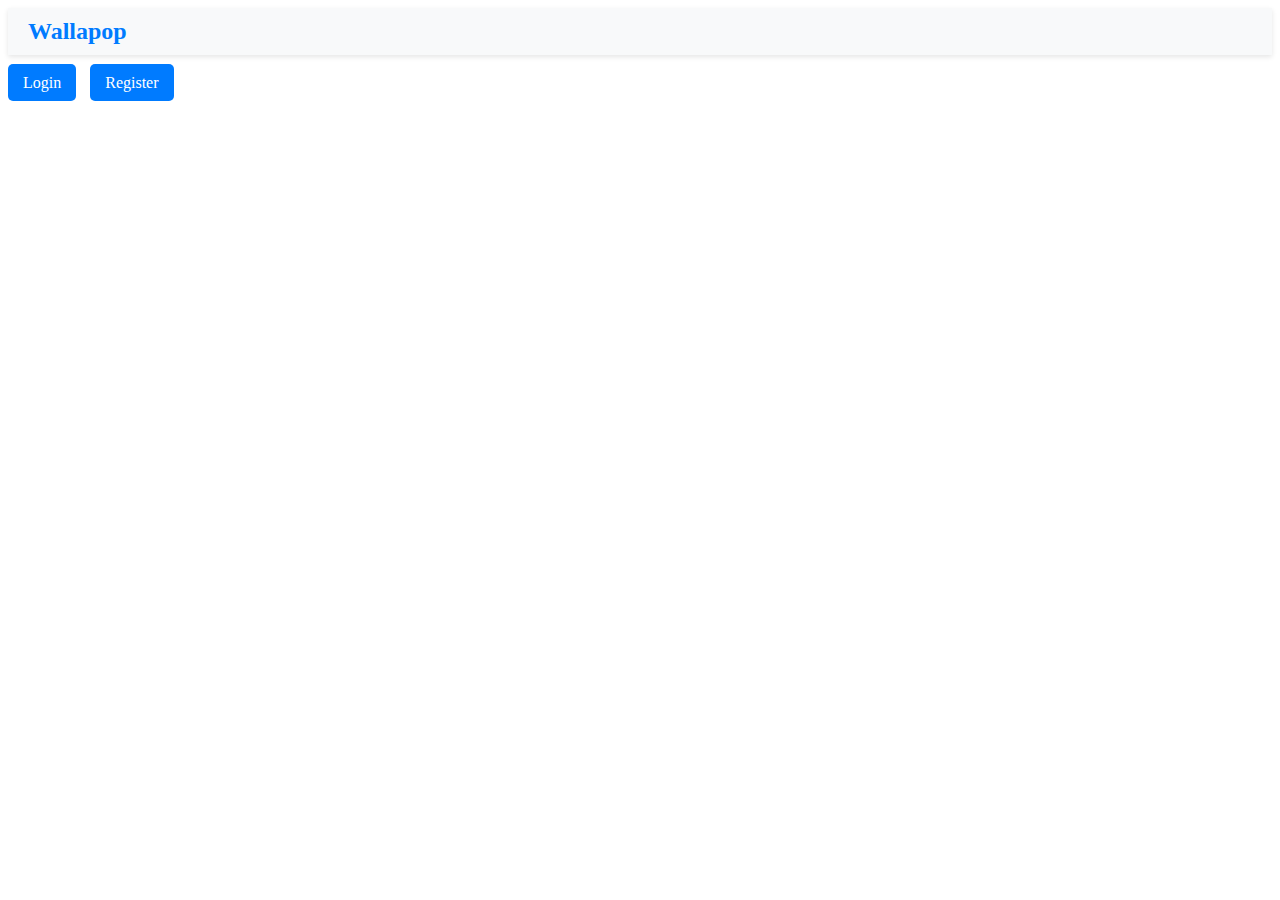
<file: index.html>
<!DOCTYPE html>
<html lang="en">
<head>
    <meta charset="UTF-8">
    <meta name="viewport" content="width=device-width, initial-scale=1.0">
    <link rel="stylesheet" href="./css/spinner.css">
    <link rel="stylesheet" href="./css/css-link.css">
    <link rel="stylesheet" href="css/ad-card.css">
    <link rel="stylesheet" href="css/nav.css">
    <title>inicio</title>
</head>
<body>
    <nav class="navbar">
        <div class="navbar-left">
            <span class="navbar-brand">Wallapop</span>
        </div>
        <div class="navbar-right">
            <div id="auth-buttons"></div> <!-- Aquí se insertarán los botones -->
        </div>
    </nav>
    <section id="process"></section>
    <section class="spinner hidden">
        <div class="lds-roller">
            <div></div>
            <div></div>
            <div></div>
            <div></div>
            <div></div>
            <div></div>
            <div></div>
            <div></div>
        </div>
    </section>
    <section id="ads-container"></section>
    <script type="module" src="index.js"></script>
</body>
</html>
</file>
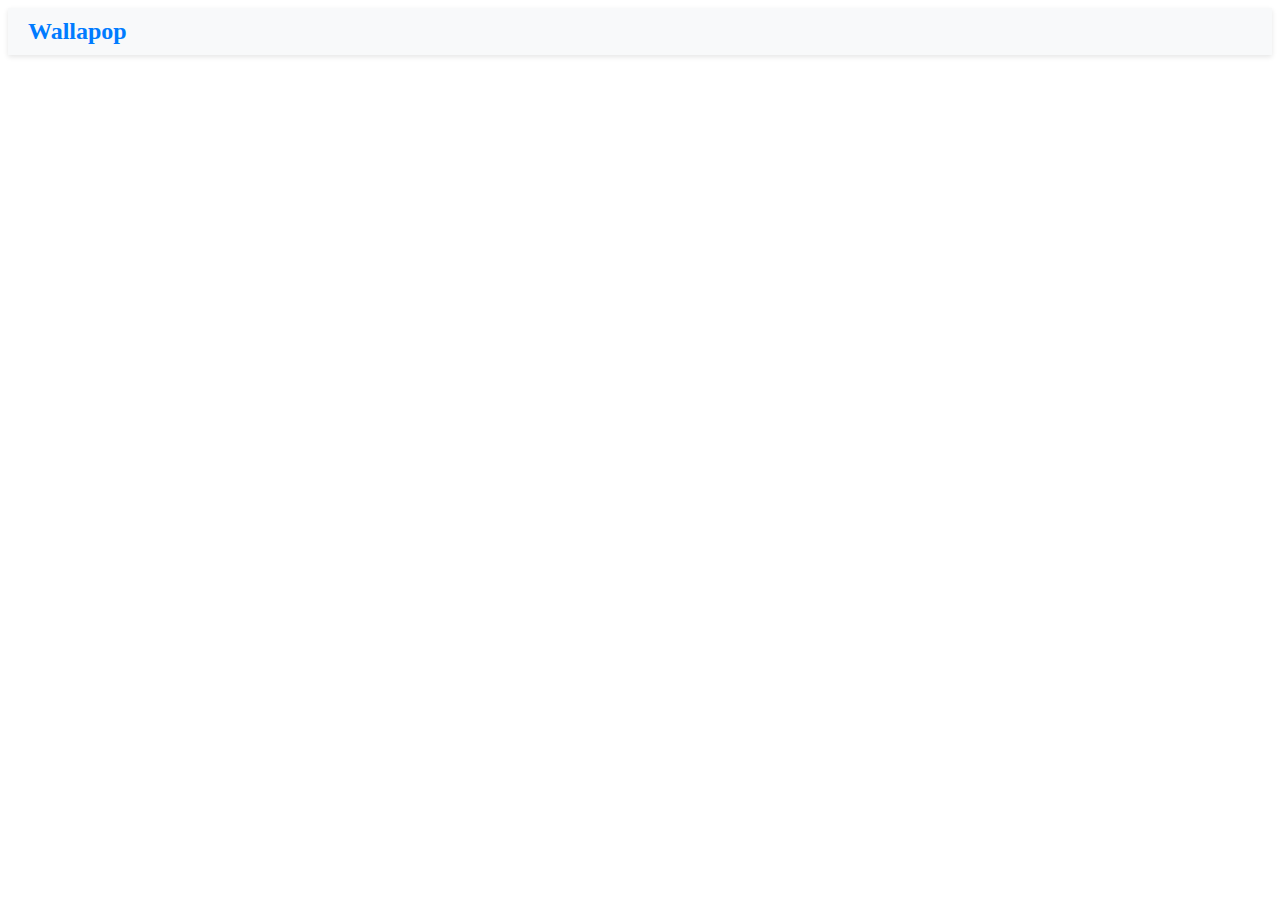
<file: ad-detail.html>
<!DOCTYPE html>
<html lang="en">
<head>
    <meta charset="UTF-8">
    <meta name="viewport" content="width=device-width, initial-scale=1.0">
    <link rel="stylesheet" href="./css/ad-detail.css">
    <link rel="stylesheet" href="./css/ad-card.css">
    <title>Detail</title>
</head>
<body>
    <h1>Anuncio Creado</h1>
    <section id="ads-detail"></section>
    <script type="module" src="./ad-detail.js"></script>
</body>
</html>
</file>
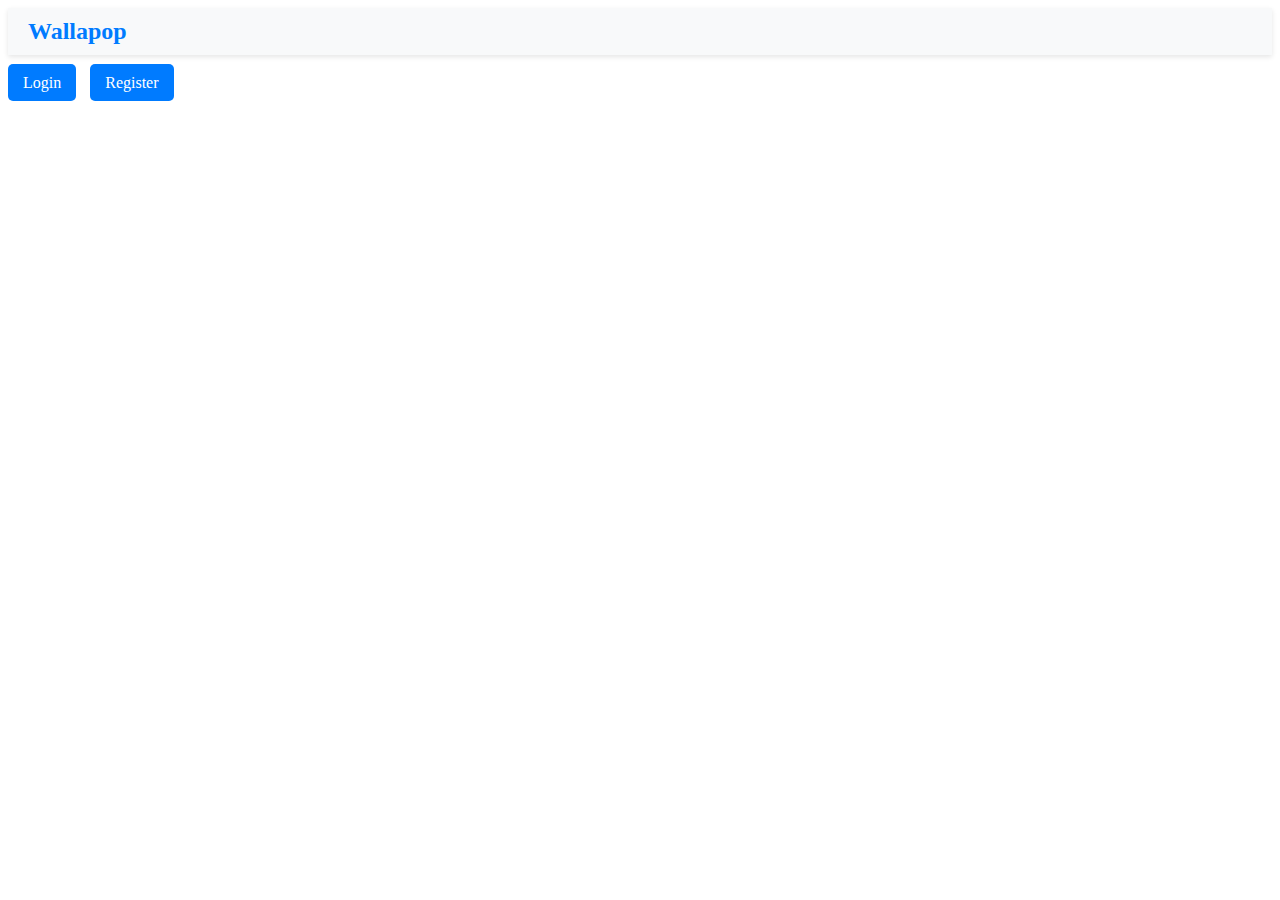
<file: create-advertisement.html>
<!DOCTYPE html>
<html lang="en">
<head>
    <meta charset="UTF-8">
    <meta name="viewport" content="width=device-width, initial-scale=1.0">
    <link rel="stylesheet" href="./css/create-ad.css">
    <title>advertisement</title>
</head>
<body>
    <form>
        <label for="product-name">Product Name:</label>
        <input type="text" id="product-name" name="product-name" required>
        <br>
        <label for="ads-content">Description:</label>
        <textarea name="ads-content" id="ads-content" rows="4" cols="50" required></textarea>
        <br>
        <label for="ads-image">Product Image:</label>
        <input type="file" id="ads-image" name="image" accept="image/*">
        <br>
        <label for="ads-price">Price:</label>
        <input type="number" id="ads-price" name="ads-price " step="0.01" min="0" required>
        <br>
        <label for="ads-type">Ad Type:</label>
        <select name="ads-type" id="ads-type" required>
            <option value="buy">Buy</option>
            <option value="sell">Sell</option>
        </select>
        <br>
        <button type="submit">Create Ad</button>
    </form>

    <script type="module" src="./create-advertisement.js"></script>
</body>
</html>
</file>
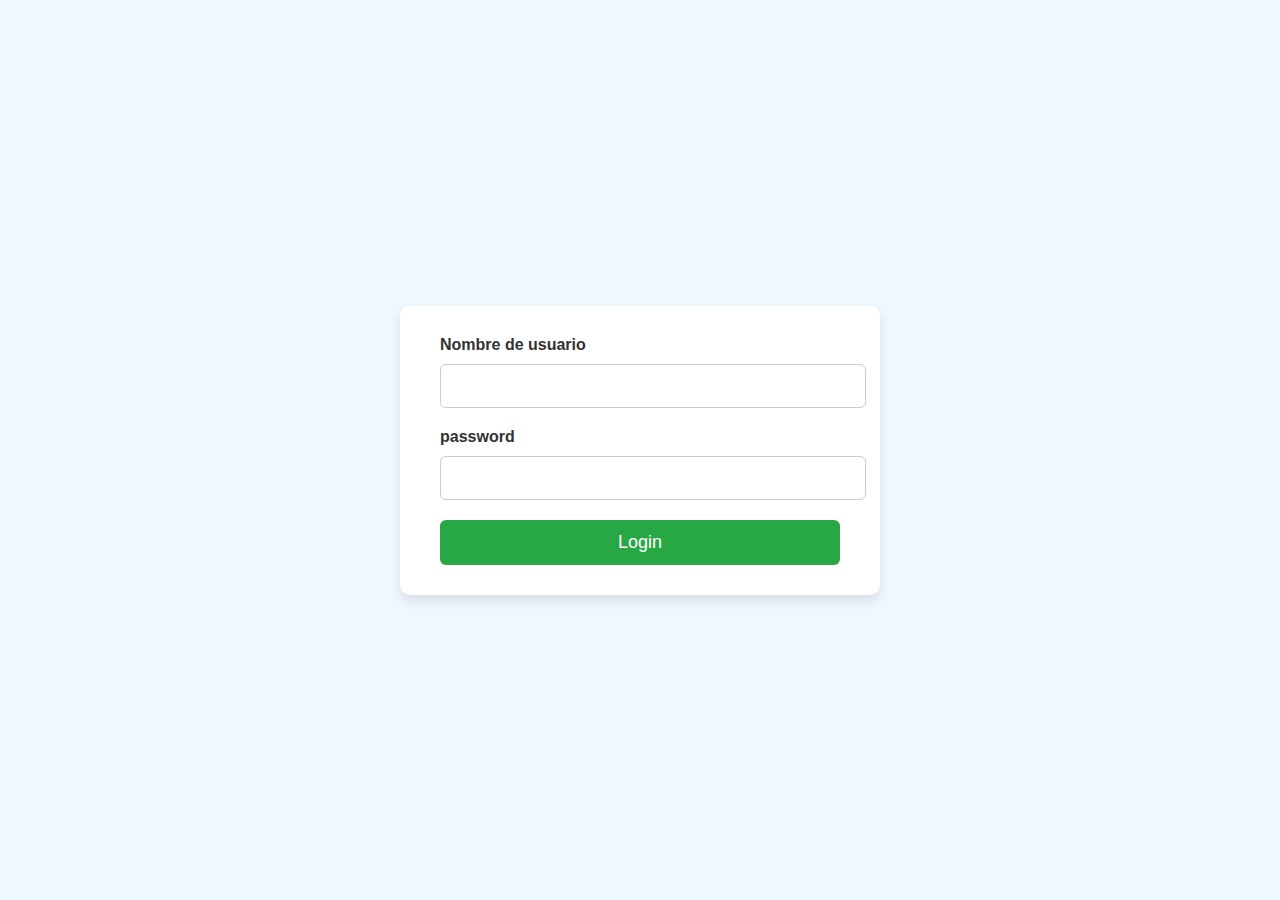
<file: login.html>
<!DOCTYPE html>
<html lang="en">
<head>
    <meta charset="UTF-8">
    <meta name="viewport" content="width=device-width, initial-scale=1.0">
    <link rel="stylesheet" href="./css/login.css">
    <title>Login</title>
</head>
<body>
    <form>
        <label for="name-user">Nombre de usuario</label>
        <input type="text" id="name-user" name="username" required>
        <br>
        <label for="password">password</label>
        <input type="password" id="password" name="password" required>

        <button type="submit">Login</button>
    </form>

    <script type="module" src="./login.js"></script>
</body>
</html>
</file>
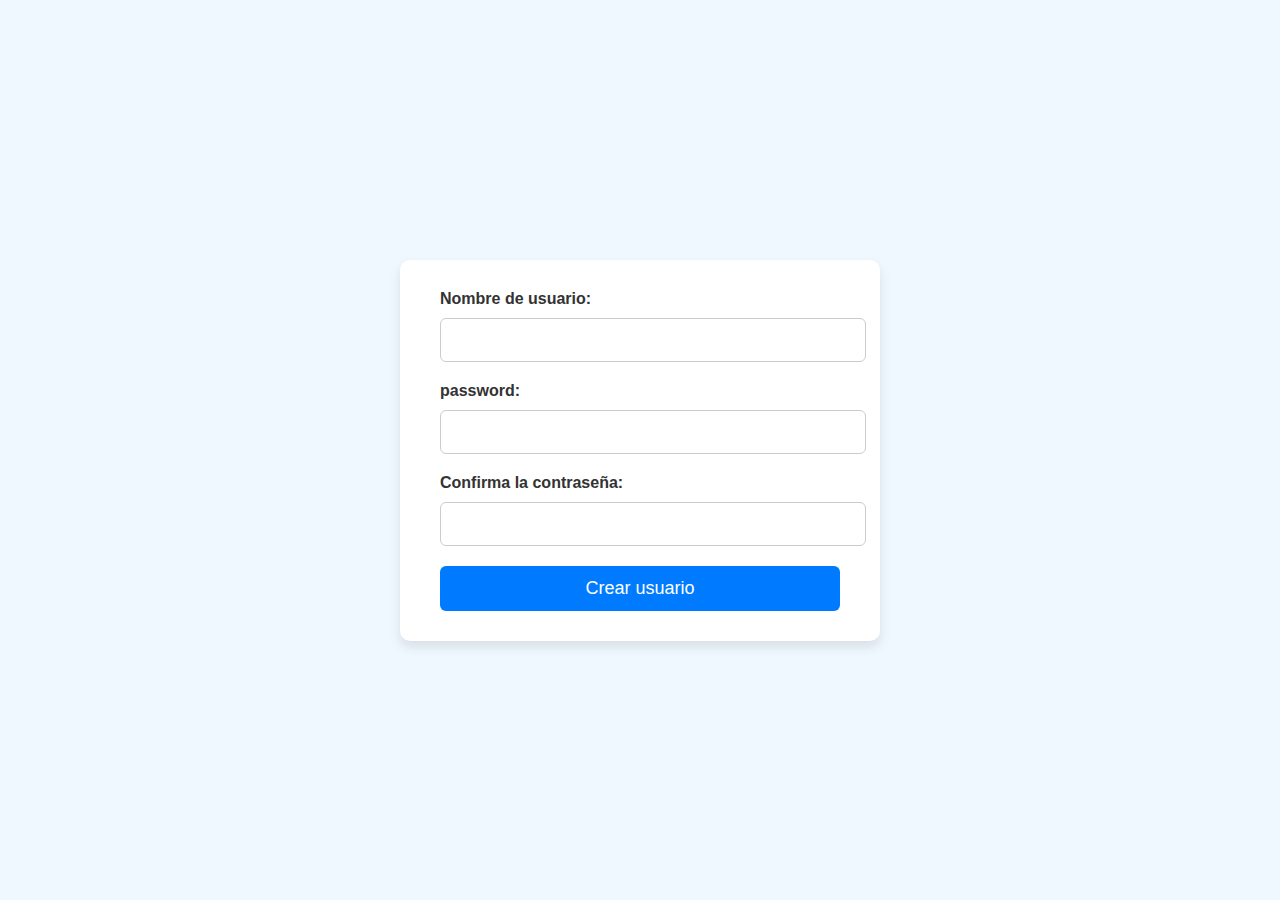
<file: register.html>
<!DOCTYPE html>
<html lang="en">
<head>
    <meta charset="UTF-8">
    <meta name="viewport" content="width=device-width, initial-scale=1.0">
    <link rel="stylesheet" href="./css/register.css">
    <title>Register</title>
</head>
<body>
    
    <form>
        <label for="name-user">Nombre de usuario:</label>
        <input type="text" id="name-user" name="username" required>
        <br>
        <label for="password">password:</label>
        <input type="password" id="password" name="password" required>
        <br>
        <label for="verify-password">Confirma la contraseña:</label>
        <input type="password" id="verify-password" name="verify-password" required>

        <button type="submit">Crear usuario</button>
    </form>

    <script type="module" src="./register.js"></script>
</body>
</html>
</file>
<file: css/spinner.css>
.hidden {
    display: none;
    
}


.lds-roller,
.lds-roller div,
.lds-roller div:after {
  box-sizing: border-box;
}
.lds-roller {
  display: inline-block;
  position: relative;
  width: 80px;
  height: 80px;
}
.lds-roller div {
  animation: lds-roller 1.2s cubic-bezier(0.5, 0, 0.5, 1) infinite;
  transform-origin: 40px 40px;
}
.lds-roller div:after {
  content: " ";
  display: block;
  position: absolute;
  width: 7.2px;
  height: 7.2px;
  border-radius: 50%;
  background: currentColor;
  margin: -3.6px 0 0 -3.6px;
}
.lds-roller div:nth-child(1) {
  animation-delay: -0.036s;
}
.lds-roller div:nth-child(1):after {
  top: 62.62742px;
  left: 62.62742px;
}
.lds-roller div:nth-child(2) {
  animation-delay: -0.072s;
}
.lds-roller div:nth-child(2):after {
  top: 67.71281px;
  left: 56px;
}
.lds-roller div:nth-child(3) {
  animation-delay: -0.108s;
}
.lds-roller div:nth-child(3):after {
  top: 70.90963px;
  left: 48.28221px;
}
.lds-roller div:nth-child(4) {
  animation-delay: -0.144s;
}
.lds-roller div:nth-child(4):after {
  top: 72px;
  left: 40px;
}
.lds-roller div:nth-child(5) {
  animation-delay: -0.18s;
}
.lds-roller div:nth-child(5):after {
  top: 70.90963px;
  left: 31.71779px;
}
.lds-roller div:nth-child(6) {
  animation-delay: -0.216s;
}
.lds-roller div:nth-child(6):after {
  top: 67.71281px;
  left: 24px;
}
.lds-roller div:nth-child(7) {
  animation-delay: -0.252s;
}
.lds-roller div:nth-child(7):after {
  top: 62.62742px;
  left: 17.37258px;
}
.lds-roller div:nth-child(8) {
  animation-delay: -0.288s;
}
.lds-roller div:nth-child(8):after {
  top: 56px;
  left: 12.28719px;
}
@keyframes lds-roller {
  0% {
    transform: rotate(0deg);
  }
  100% {
    transform: rotate(360deg);
  }
}
</file>
<file: css/css-link.css>
.css-link {
    text-decoration: none;
    color: white;
    background-color: #007bff;
    padding: 10px 15px;
    border-radius: 5px;
    margin-right: 10px;
    font-size: 16px;
    transition: background-color 0.3s ease;
}

.css-link:hover {
    background-color: #0056b3;
}

.css-button {
    padding: 10px 20px;
    background-color: #dc3545;
    color: white;
    border: none;
    border-radius: 5px;
    cursor: pointer;
    font-size: 16px;
    transition: background-color 0.3s ease;
}

.css-button:hover {
    background-color: #c82333;
}
</file>
<file: css/ad-card.css>
.ad-card {
    background-color: #ffffff;
    padding: 20px 25px;
    margin: 20px auto;
    border-radius: 10px;
    box-shadow: 0 4px 8px rgba(0, 0, 0, 0.1);
    width: 80%;
    max-width: 500px;
    text-align: center;
    font-family: Arial, sans-serif;
    color: #333;
    transition: transform 0.3s ease, box-shadow 0.3s ease;
    text-decoration: none;
}

.ad-card:hover {
    transform: translateY(-5px);
    box-shadow: 0 6px 12px rgba(0, 0, 0, 0.2);
}

.ad-card span {
    display: block;
    font-size: 14px;
    color: #555;
    margin-bottom: 10px;
}

.ad-card p {
    margin: 10px 0;
    font-size: 16px;
}

.empty-list {
    text-align: center;
    color: #666;
    font-size: 20px;
    margin-top: 50px;
}
</file>
<file: css/nav.css>
.navbar {
    display: flex;
    justify-content: space-between; 
    align-items: center; 
    padding: 10px 20px;
    background-color: #f8f9fa; 
    box-shadow: 0px 2px 5px rgba(0, 0, 0, 0.1); 
    margin-bottom: 19px;
}


.navbar-left .navbar-brand {
    font-size: 24px;
    font-weight: bold;
    color: #007bff; 
    text-decoration: none;
}


.navbar-right {
    display: flex;
    gap: 15px; 
}


.navbar-right a,
.navbar-right button {
    padding: 10px 20px;
    font-size: 16px;
    text-decoration: none;
    color: white;
    border: none;
    border-radius: 5px;
    cursor: pointer;
    transition: background-color 0.3s ease;
}

.navbar-right a {
    background-color: #007bff; 
}

.navbar-right a:hover {
    background-color: #0056b3; 
}

.navbar-right button {
    background-color: #dc3545; 
}

.navbar-right button:hover {
    background-color: #c82333; 
}
</file>
<file: css/ad-detail.css>
.ad-detail {
    background-color: #ffffff;
    padding: 20px 30px;
    margin: 20px auto;
    border-radius: 10px;
    box-shadow: 0 4px 8px rgba(0, 0, 0, 0.1);
    width: 80%;
    max-width: 600px;
    text-align: center;
    font-family: Arial, sans-serif;
    color: #333;
    text-decoration: none;
}



.ad-detail span {
    display: block;
    font-size: 14px;
    color: #777;
    margin-bottom: 10px;
}

.ad-detail p {
    margin: 10px 0;
    font-size: 16px;
    text-decoration: none;
}


.ad-detail-button {
    padding: 10px 20px;
    background-color: #dc3545;
    color: white;
    border: none;
    border-radius: 5px;
    cursor: pointer;
    font-size: 16px;
    transition: background-color 0.3s ease;
    margin: auto;
}

.ad-detail-button:hover {
    background-color: #c82333;
}
h1 {
    text-align: center;
}

.ad-view-button {
    padding: 10px 20px;
    background-color: #dc3545;
    color: white;
    border: none;
    border-radius: 5px;
    cursor: pointer;
    font-size: 16px;
    transition: background-color 0.3s ease;
    margin-left: 660px;
    margin-right: 54px;
}
</file>
<file: css/create-ad.css>
body {
    font-family: Arial, sans-serif;
    background-color: #f8f9fa;
    display: flex;
    justify-content: center;
    align-items: center;
    height: 100vh;
    margin: 0;
}


form {
    background-color: #fff;
    padding: 30px 40px;
    border-radius: 10px;
    box-shadow: 0 6px 12px rgba(0, 0, 0, 0.1);
    width: 500px;
}

label {
    display: block;
    margin-bottom: 10px;
    font-weight: bold;
    font-size: 16px;
    color: #333;
}

input[type="text"], 
input[type="file"], 
input[type="number"], 
textarea, 
select {
    width: 100%;
    padding: 12px;
    margin-bottom: 20px;
    border: 1px solid #ccc;
    border-radius: 6px;
    font-size: 16px;
    box-sizing: border-box;
}

textarea {
    resize: vertical;
}

button {
    width: 100%;
    padding: 12px;
    background-color: #007bff;
    border: none;
    border-radius: 6px;
    color: white;
    font-size: 18px;
    cursor: pointer;
    transition: background-color 0.3s ease;
}

button:hover {
    background-color: #0056b3;
}
</file>
<file: css/login.css>
body {
    font-family: Arial, sans-serif;
    background-color: #f0f8ff;
    display: flex;
    justify-content: center;
    align-items: center;
    height: 100vh;
    margin: 0;
}


form {
    background-color: #fff;
    padding: 30px 40px;
    border-radius: 10px;
    box-shadow: 0 6px 12px rgba(0, 0, 0, 0.1);
    width: 400px;
}

label {
    display: block;
    margin-bottom: 10px;
    font-weight: bold;
    font-size: 16px;
    color: #333;
}

input {
    width: 100%;
    padding: 12px;
    margin-bottom: 20px;
    border: 1px solid #ccc;
    border-radius: 6px;
    font-size: 16px;
}

button {
    width: 100%;
    padding: 12px;
    background-color: #28a745;
    border: none;
    border-radius: 6px;
    color: #fff;
    font-size: 18px;
    cursor: pointer;
    transition: background-color 0.3s ease;
}

button:hover {
    background-color: #218838;
}
</file>
<file: css/register.css>
body {
    font-family: Arial, sans-serif;
    background-color: #f0f8ff;
    display: flex;
    justify-content: center;
    align-items: center;
    height: 100vh;
    margin: 0;
}


form {
    background-color: #fff;
    padding: 30px 40px;
    border-radius: 10px;
    box-shadow: 0 6px 12px rgba(0, 0, 0, 0.1);
    width: 400px;
}

label {
    display: block;
    margin-bottom: 10px;
    font-weight: bold;
    font-size: 16px;
    color: #333;
}

input {
    width: 100%;
    padding: 12px;
    margin-bottom: 20px;
    border: 1px solid #ccc;
    border-radius: 6px;
    font-size: 16px;
}

button {
    width: 100%;
    padding: 12px;
    background-color: #007bff;
    border: none;
    border-radius: 6px;
    color: #fff;
    font-size: 18px;
    cursor: pointer;
    transition: background-color 0.3s ease;
}

button:hover {
    background-color: #0056b3;
}
</file>
